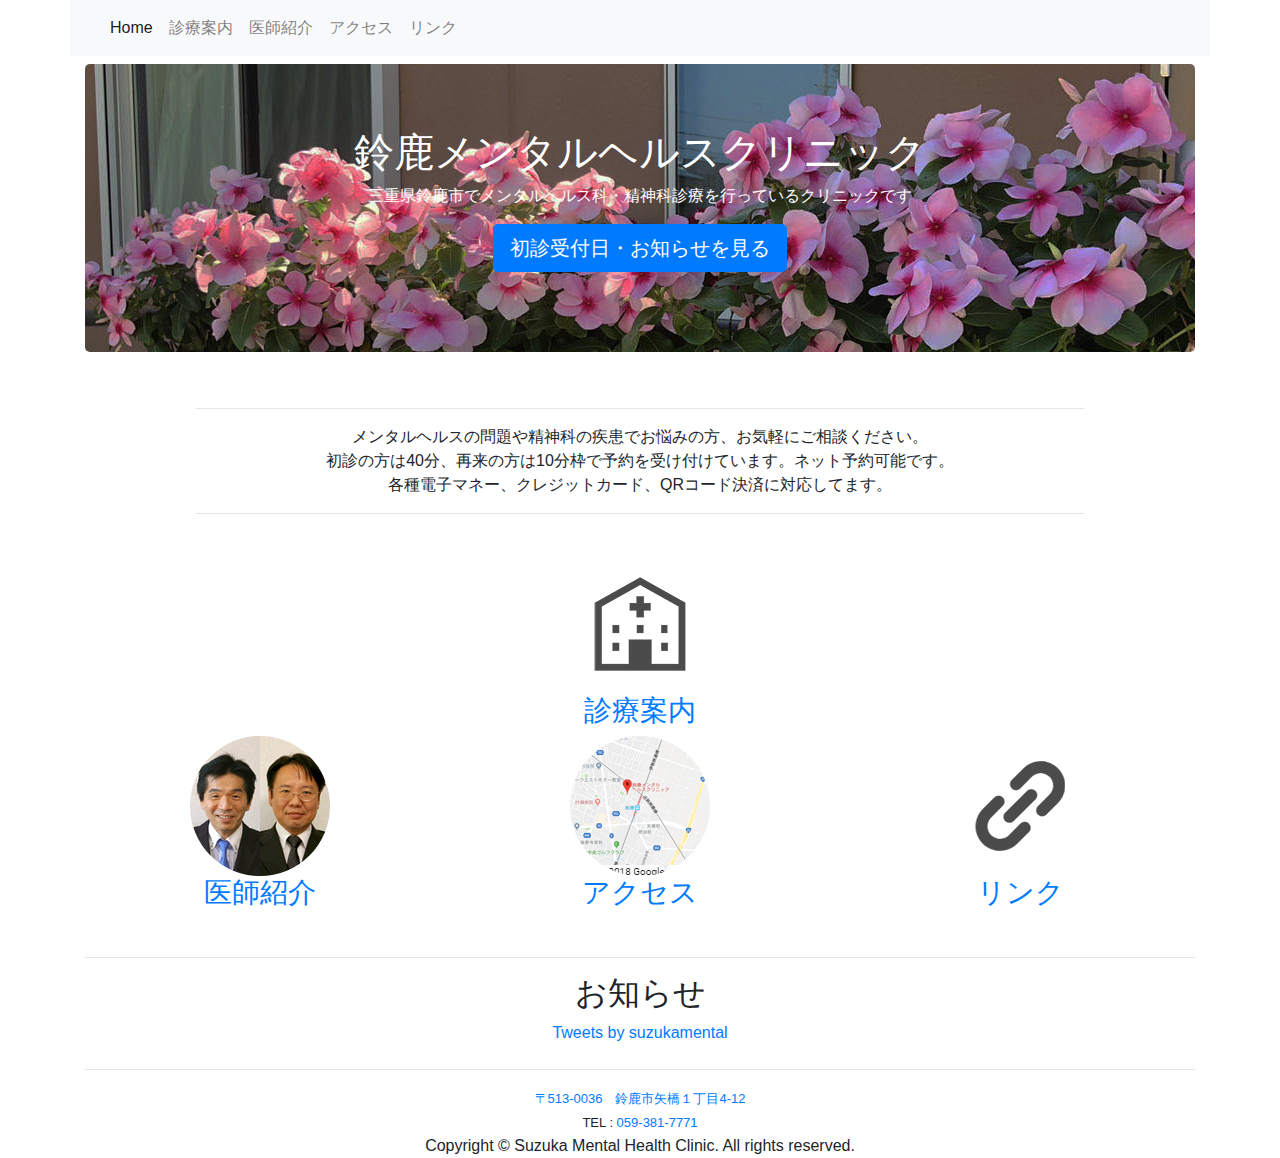
<file: index.html>
<!DOCTYPE html>
<html lang="ja">
  <head>
    <meta charset="utf-8">
    <meta http-equiv="X-UA-Compatible" content="IE=edge">
    <meta name="viewport" content="width=device-width, initial-scale=1">
    <meta name="keywords" content="三重県鈴鹿市, 精神科, メンタルヘルス, メンタル, クリニック, うつ病, 鬱, 欝, 不眠症, 統合失調症, 不安, パニック" />
    <meta name="description" content="三重県鈴鹿市で精神科診療を行っているクリニックです。メンタルヘルスにも力を入れています。うつ病、統合失調症、睡眠障害などの疾患を対象に専門的な治療を行っています。"  />
    <title>鈴鹿メンタルヘルスクリニック - 精神科・メンタルヘルス科の診療所です。うつ病・統合失調症・パニック障害などを治療しています。</title>
    <!-- Bootstrap CSS -->
    <link rel="stylesheet" href="https://maxcdn.bootstrapcdn.com/bootstrap/4.0.0/css/bootstrap.min.css" integrity="sha384-Gn5384xqQ1aoWXA+058RXPxPg6fy4IWvTNh0E263XmFcJlSAwiGgFAW/dAiS6JXm" crossorigin="anonymous">
    <link rel="stylesheet" href="css/style.css">
  </head>
  <body>
    <div class="container p-0">
      <nav class="navbar navbar-expand-lg navbar-light bg-light">
        <a class="navbar-brand" href="#"></a>
        <button class="navbar-toggler" type="button" data-toggle="collapse" data-target="#navbarSupportedContent" aria-controls="navbarSupportedContent" aria-expanded="false" aria-label="Toggle navigation">
	  <span class="navbar-toggler-icon"></span>
	</button>
        <div class="collapse navbar-collapse" id="navbarSupportedContent">
          <ul class="navbar-nav mr-auto">
            <li class="nav-item active"> <a class="nav-link" href="#">Home</a> </li>
            <li class="nav-item"> <a class="nav-link" href="annnai.html">診療案内</a>  </li>
            <li class="nav-item"> <a class="nav-link" href="doctors.html">医師紹介</a> </li>
            <li class="nav-item"> <a class="nav-link" href="access.html">アクセス</a> </li>
            <li class="nav-item"> <a class="nav-link" href="link.html">リンク</a> </li>
          </ul>
          <form class="form-inline my-2 my-lg-0">
            <!--
                <input class="form-control mr-sm-2" type="search" placeholder="Search" aria-label="Search">
                <button class="btn btn-outline-success my-2 my-sm-0" type="submit">Search</button>
                -->
          </form>
        </div>
      </nav>
    </div>
    <div class="container mt-2"><header>
        <div class="jumbotron">
          <div class="container">
            <div class="row">
              <div class="col-12">
                <h1 class="text-center"><font color="#ffffff">鈴鹿メンタルヘルスクリニック</font></h1>
                <p class="text-center"><font color="#ffffff">三重県鈴鹿市でメンタルへルス科・精神科診療を行っているクリニックです</font></p>
                <p class="text-center"><a class="btn btn-primary btn-lg" href="#oshirase" role="button">初診受付日・お知らせを見る</a> <br>

                </p>

              </div>
            </div>
          </div>
        </div>
    </header></div>
    <section>
      <div class="container">
        <div class="row">
          <div class="col-lg-12 mb-4 mt-2 text-center">
            <hr width="80%">メンタルヘルスの問題や精神科の疾患でお悩みの方、お気軽にご相談ください。<br>
		  初診の方は40分、再来の方は10分枠で予約を受け付けています。ネット予約可能です。<br>
		  各種電子マネー、クレジットカード、QRコード決済に対応してます。<hr width="80%">
          </div>
        </div>
      </div>
      <div class="container ">
        <div class="row">
          <div class="col-lg-4 col-md-6 col-sm-12 text-center col-xl-12">
            <a href="annnai.html"><img class="rounded-circle" alt="140x140" style="width: 140px; height: 140px;" src="images/annnai-140.png" data-holder-rendered="true">
              <h3>診療案内</h3></a>
          </div>
          <div class="col-lg-4 col-md-6 col-sm-12 text-center">
            <a href="doctors.html">
              <img class="rounded-circle" alt="140x140" style="width: 140px; height: 140px;" src="images/menuphoto_003.gif" data-holder-rendered="true">
              <h3>医師紹介</h3></a>
          </div>
          <div class="col-lg-4 col-md-6 col-sm-12 text-center">
            <a href="access.html"><img class="rounded-circle" alt="140x140" style="width: 140px; height: 140px;" src="images/menuphoto_004.gif" data-holder-rendered="true">
              <h3>アクセス</h3></a>
          </div>
          <div class="col-lg-4 col-md-6 col-sm-12 text-center">
            <img class="rounded-circle" alt="140x140" style="width: 140px; height: 140px;" src="images/link-140.png" data-holder-rendered="true">
            <h3><a href="link.html">リンク</a></h3>
          </div>
        </div>
        <div class="row">
          <div class="col-sm-12 mt-4 mb-2 text-center">
            <hr><a name="oshirase"></a>
            <h2>お知らせ</h2>
            <div style="max-width: 570px; margin: 0 auto;"><a class="twitter-timeline" data-lang="ja" data-width="100%" data-height="480" data-chrome="noheader" data-theme="light" data-link-color="#2B7BB9" href="https://twitter.com/suzukamental?ref_src=twsrc%5Etfw">Tweets by suzukamental</a> <script async src="https://platform.twitter.com/widgets.js" charset="utf-8"></script></div>
          </div>
        </div>
      </div>
    </section>
    <footer class="text-center">
      <div class="container">
        <div class="row">
          <div class="col-12">
            <hr><font size="2"><a href="https://www.google.co.jp/maps/place/%E9%88%B4%E9%B9%BF%E3%83%A1%E3%83%B3%E3%82%BF%E3%83%AB%E3%83%98%E3%83%AB%E3%82%B9%E3%82%AF%E3%83%AA%E3%83%8B%E3%83%83%E3%82%AF/@34.8801427,136.5877424,16.33z/data=!4m5!3m4!1s0x0:0xf3310c7e034420cd!8m2!3d34.879551!4d136.5876103" target="_blank">〒513-0036　鈴鹿市矢橋１丁目4-12</a><br>TEL : <a href="tel:0593817771">059-381-7771</a></font>
            <br>Copyright © Suzuka Mental Health Clinic. All rights reserved.
          </div>
        </div>
      </div>
    </footer>
    <!-- Optional JavaScript -->
    <!-- jQuery first, then Popper.js, then Bootstrap JS -->
    <script src="https://code.jquery.com/jquery-3.2.1.slim.min.js" integrity="sha384-KJ3o2DKtIkvYIK3UENzmM7KCkRr/rE9/Qpg6aAZGJwFDMVNA/GpGFF93hXpG5KkN" crossorigin="anonymous"></script>
    <script src="https://cdnjs.cloudflare.com/ajax/libs/popper.js/1.12.9/umd/popper.min.js" integrity="sha384-ApNbgh9B+Y1QKtv3Rn7W3mgPxhU9K/ScQsAP7hUibX39j7fakFPskvXusvfa0b4Q" crossorigin="anonymous"></script>
    <script src="https://maxcdn.bootstrapcdn.com/bootstrap/4.0.0/js/bootstrap.min.js" integrity="sha384-JZR6Spejh4U02d8jOt6vLEHfe/JQGiRRSQQxSfFWpi1MquVdAyjUar5+76PVCmYl" crossorigin="anonymous"></script>
  </body>
</html>
</file>
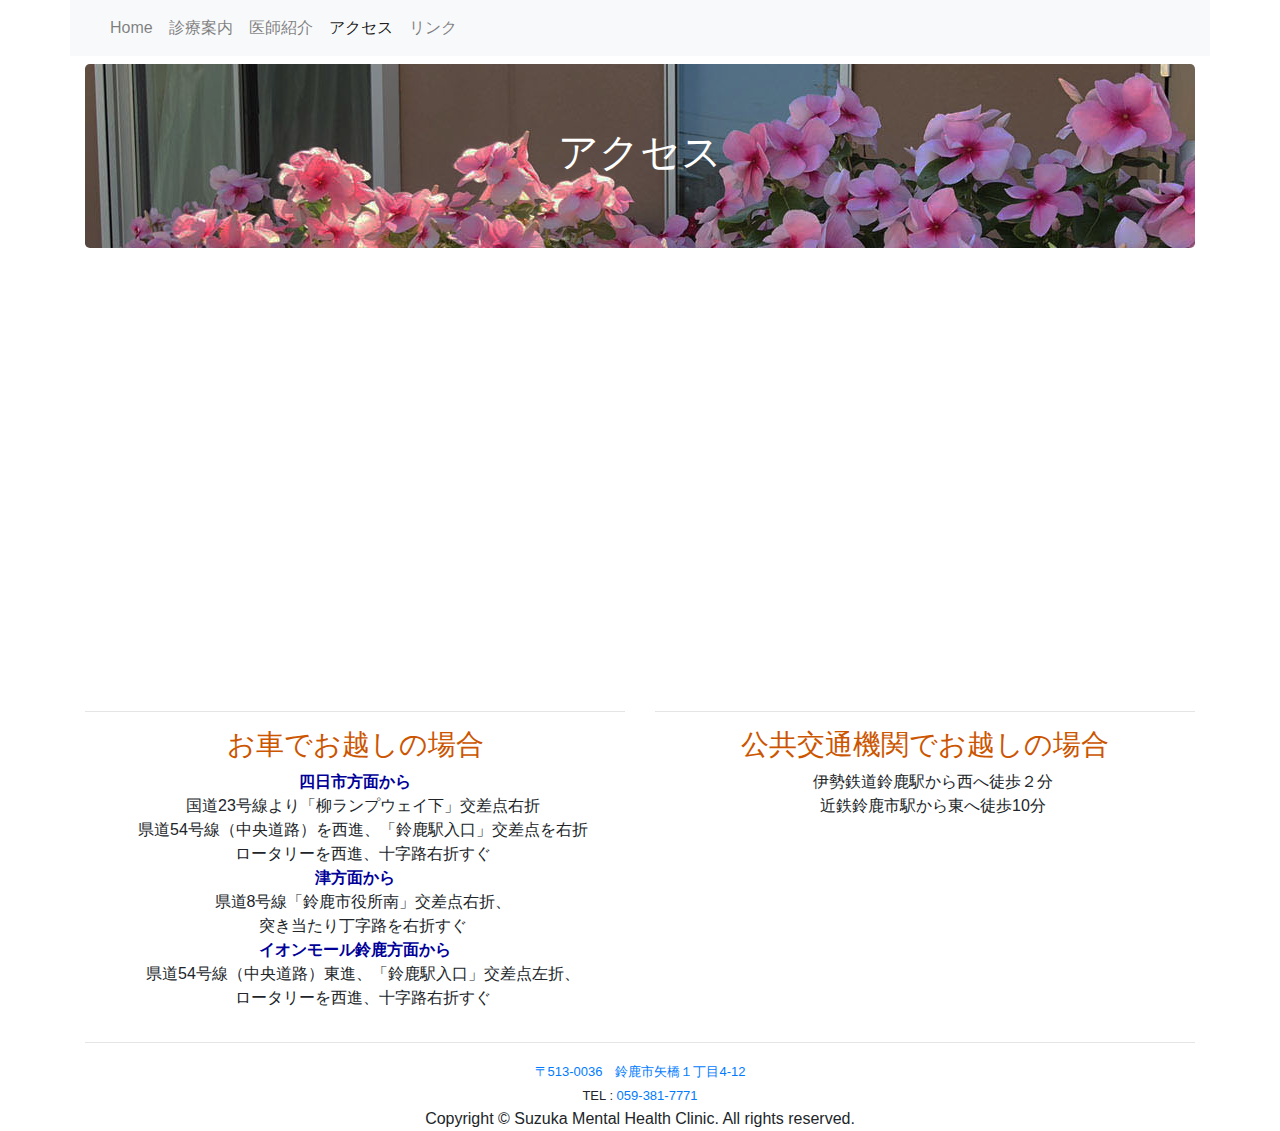
<file: access.html>
<!DOCTYPE html>
<html lang="ja">
  <head>
    <meta charset="utf-8">
    <meta http-equiv="X-UA-Compatible" content="IE=edge">
    <meta name="viewport" content="width=device-width, initial-scale=1">
    <meta name="keywords" content="三重県鈴鹿市, 精神科, メンタルヘルス, メンタル, クリニック, うつ病,鬱・欝, 不眠症, 統合失調症, 不安, パニック" />
    <meta name="description" content="三重県鈴鹿市で精神科診療を行っているクリニックです。うつ病、統合失調症、睡眠障害などの疾患を対象に専門的な治療を行っています。"  />
    <title>アクセス - 鈴鹿メンタルヘルスクリニック - 精神科・メンタルヘルス科の診療所です。うつ病・統合失調症・パニック障害などを治療しています。</title>
    <!-- Bootstrap -->
    <link href="css/bootstrap-4.0.0.css" rel="stylesheet">
  </head>
  <body>
    <div class="container p-0">
      <nav class="navbar navbar-expand-lg navbar-light bg-light">
        <a class="navbar-brand" href="#"></a>
        <button class="navbar-toggler" type="button" data-toggle="collapse" data-target="#navbarSupportedContent" aria-controls="navbarSupportedContent" aria-expanded="false" aria-label="Toggle navigation">
	  <span class="navbar-toggler-icon"></span>
	</button>
        <div class="collapse navbar-collapse" id="navbarSupportedContent">
          <ul class="navbar-nav mr-auto">
            <li class="nav-item"> <a class="nav-link" href="index.html">Home</a> </li>
            <li class="nav-item"> <a class="nav-link" href="annnai.html">診療案内</a>  </li>
            <li class="nav-item"> <a class="nav-link" href="doctors.html">医師紹介</a> </li>
            <li class="nav-item active"> <a class="nav-link" href="#">アクセス</a> </li>
            <li class="nav-item"> <a class="nav-link" href="link.html">リンク</a> </li>
          </ul>
          <form class="form-inline my-2 my-lg-0">

          </form>
        </div>
    </nav></div>

    <div class="container mt-2">
      <div class="row">
        <div class="col-12">
          <div class="jumbotron">
            <h1 class="text-center"><font color="#ffffff">アクセス</font></h1>
          </div>
        </div>
      </div>
    </div>
    <div class="container mt-2">
      <div class="row">
        <div class="col-12">

          <iframe src="https://www.google.com/maps/embed?pb=!1m14!1m8!1m3!1d6546.095861553996!2d136.5877424!3d34.8801427!3m2!1i1024!2i768!4f13.1!3m3!1m2!1s0x0%3A0xf3310c7e034420cd!2z6Yi06bm_44Oh44Oz44K_44Or44OY44Or44K544Kv44Oq44OL44OD44Kv!5e0!3m2!1sja!2sjp!4v1532521061518" width="100%" height="400" frameborder="0" style="border:0" allowfullscreen></iframe>

        </div>
      </div>
    </div>
    <div class="container">
      <div class="row">
        <div class="text-center col-md-6 col-12">
          <hr>
          <h3><font color="#cc5500">お車でお越しの場合</font></h3>
          <p><strong><font color="#000099">四日市方面から</font></strong><br />
            　国道23号線より「柳ランプウェイ下」交差点右折<br>
            　県道54号線（中央道路）を西進、「鈴鹿駅入口」交差点を右折<br>
            　ロータリーを西進、十字路右折すぐ<br />
            <strong><font color="#000099">津方面から</font></strong><br />
            　県道8号線「鈴鹿市役所南」交差点右折、<br />
            　突き当たり丁字路を右折すぐ<br />
            <strong><font color="#000099">イオンモール鈴鹿方面から</font></strong><br />
            　県道54号線（中央道路）東進、「鈴鹿駅入口」交差点左折、<br />
            　ロータリーを西進、十字路右折すぐ
          </p>

        </div>
        <div class="text-center col-md-6 col-12">
          <hr><h3><font color="#cc5500">公共交通機関でお越しの場合</font></h3>
          <p>
            　伊勢鉄道鈴鹿駅から西へ徒歩２分<br />
            　近鉄鈴鹿市駅から東へ徒歩10分<br /></p>

        </div>
      </div>
    </div>
    <footer class="text-center">
      <div class="container">
        <div class="row">
          <div class="col-12">
	    <hr><font size="2"><a href="https://www.google.co.jp/maps/place/%E9%88%B4%E9%B9%BF%E3%83%A1%E3%83%B3%E3%82%BF%E3%83%AB%E3%83%98%E3%83%AB%E3%82%B9%E3%82%AF%E3%83%AA%E3%83%8B%E3%83%83%E3%82%AF/@34.8801427,136.5877424,16.33z/data=!4m5!3m4!1s0x0:0xf3310c7e034420cd!8m2!3d34.879551!4d136.5876103" target="_blank">〒513-0036　鈴鹿市矢橋１丁目4-12</a><br>TEL : <a href="tel:0593817771">059-381-7771</a></font>
            <br>Copyright © Suzuka Mental Health Clinic. All rights reserved.
	  </div>
	</div>
      </div>
    </footer>
    <!-- jQuery (necessary for Bootstrap's JavaScript plugins) -->
    <script src="js/jquery-3.2.1.min.js"></script>
    <!-- Include all compiled plugins (below), or include individual files as needed -->
    <script src="js/popper.min.js"></script>
    <script src="js/bootstrap-4.0.0.js"></script>
  </body>
</html>
</file>
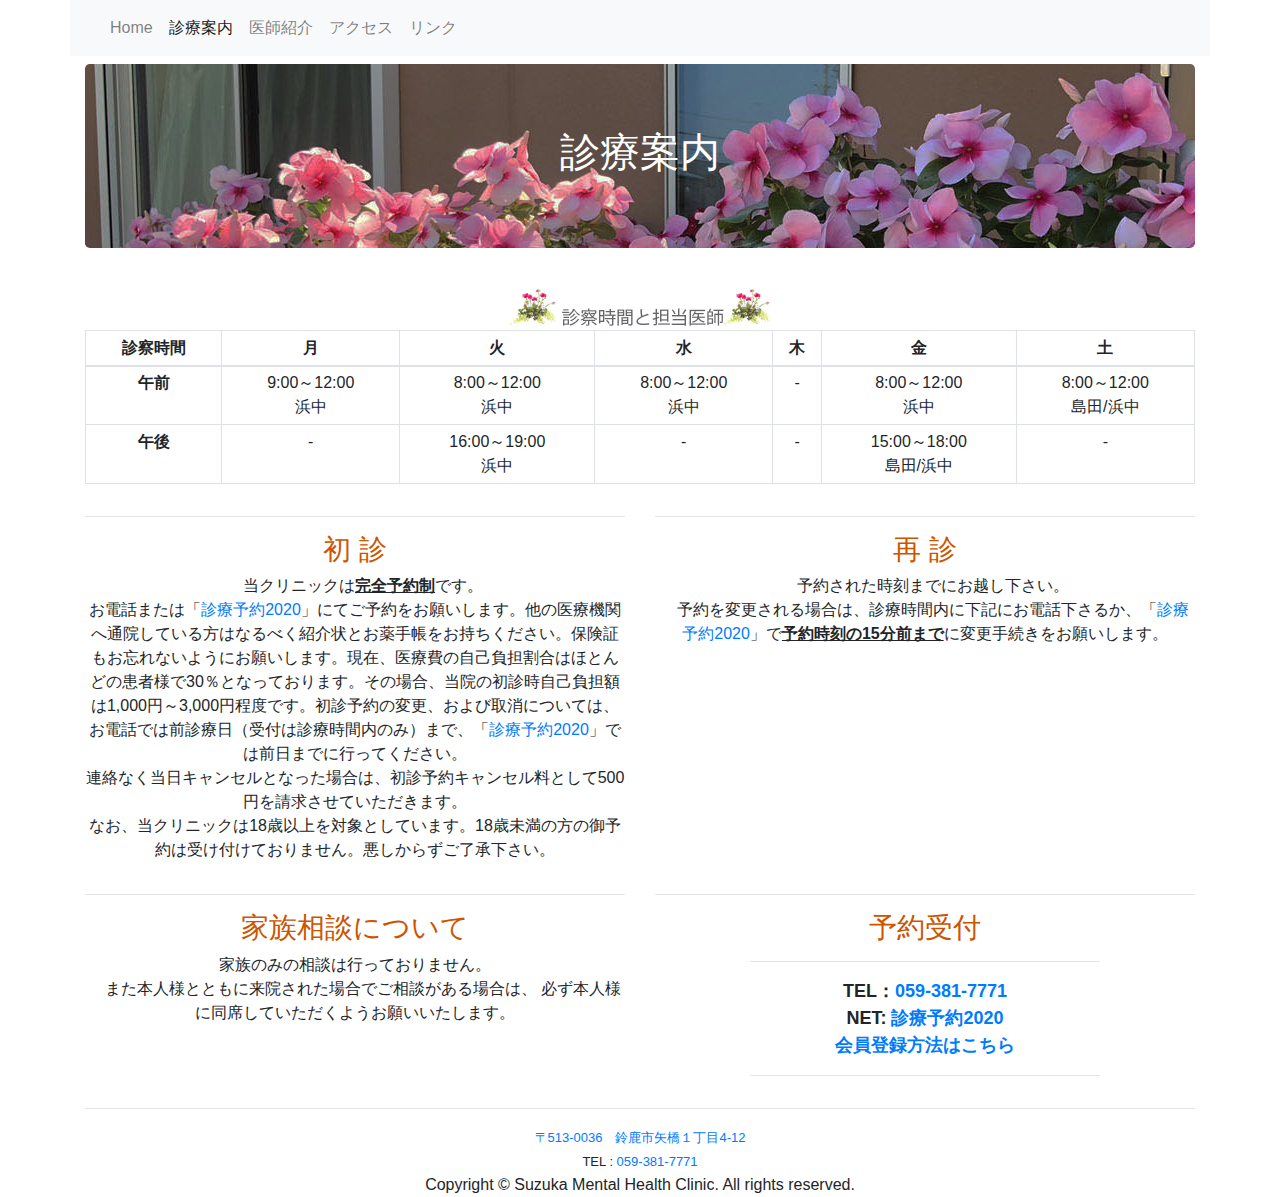
<file: annnai.html>
<!DOCTYPE html>
<html lang="ja">
  <head>
    <meta charset="utf-8">
    <meta http-equiv="X-UA-Compatible" content="IE=edge">
    <meta name="viewport" content="width=device-width, initial-scale=1">
    <meta name="keywords" content="三重県鈴鹿市, 精神科, メンタルヘルス, メンタル, クリニック, うつ病, 鬱, 欝, 不眠症, 統合失調症, 不安, パニック" />
    <meta name="description" content="三重県鈴鹿市で精神科診療を行っているクリニックです。うつ病、統合失調症、睡眠障害などの疾患を対象に専門的な治療を行っています。"  />
    <title>診療案内 - 鈴鹿メンタルヘルスクリニック - 精神科・メンタルヘルス科の診療所です。うつ病・統合失調症・パニック障害などを治療しています。</title>
    <!-- Bootstrap CSS -->
    <link rel="stylesheet" href="https://maxcdn.bootstrapcdn.com/bootstrap/4.0.0/css/bootstrap.min.css" integrity="sha384-Gn5384xqQ1aoWXA+058RXPxPg6fy4IWvTNh0E263XmFcJlSAwiGgFAW/dAiS6JXm" crossorigin="anonymous">
    <link rel="stylesheet" href="css/style.css">
  </head>
  <body>
    <div class="container p-0">
      <nav class="navbar navbar-expand-lg navbar-light bg-light">
        <a class="navbar-brand" href="#"></a>
        <button class="navbar-toggler" type="button" data-toggle="collapse" data-target="#navbarSupportedContent" aria-controls="navbarSupportedContent" aria-expanded="false" aria-label="Toggle navigation">
	  <span class="navbar-toggler-icon"></span>
	</button>
        <div class="collapse navbar-collapse" id="navbarSupportedContent">
          <ul class="navbar-nav mr-auto">
            <li class="nav-item"> <a class="nav-link" href="index.html">Home</a> </li>
            <li class="nav-item active"> <a class="nav-link" href="#">診療案内</a>  </li>
            <li class="nav-item"> <a class="nav-link" href="doctors.html">医師紹介</a> </li>
            <li class="nav-item"> <a class="nav-link" href="access.html">アクセス</a> </li>
            <li class="nav-item"> <a class="nav-link" href="link.html">リンク</a> </li>
          </ul>
          <form class="form-inline my-2 my-lg-0">

          </form>
        </div>
      </nav>
    </div>

    <div class="container mt-2">
      <div class="row">
        <div class="col-12">
          <div class="jumbotron">
            <h1 class="text-center"><font color="#ffffff">診療案内</font></h1>
          </div>
        </div>
      </div>
    </div>
    <div class="container mt-2">
      <div class="row">
        <div class="col-12 text-center">
	  <img src="images/title_shinsatsu_dr.png">
          <table class="table table-sm table-bordered">
	    <thead>
	      <tr>
		<th>診察時間</th>
		<th>月</th>
		<th>火</th>
		<th>水</th>
		<th>木</th>
		<th>金</th>
		<th>土</th>
	      </tr>
	    </thead>
	    <tbody>
              <tr>
		<th>午前</th>
		<td>9:00～12:00<br>浜中</td>
		<td>8:00～12:00<br>浜中</td>
		<td>8:00～12:00<br>浜中</td>
		<td>-</td>
		<td>8:00～12:00<br>浜中</td>
		<td>8:00～12:00<br>島田/浜中</td>
	      </tr>
              <tr><th>午後</th>
		<td>-</td>
		<td>16:00～19:00<br>浜中</td>
		<td>-</td>
		<td>-</td>
		<td>15:00～18:00<br>島田/浜中</td>
		<td>-</td>
	      </tr>
	    </tbody>
          </table>
        </div>
      </div>
    </div>
    <div class="container">
      <div class="row">
        <div class="text-center col-md-6 col-12">
          <hr>
          <h3><font color="#cc5500">初 診</font></h3>
          <p> 　当クリニックは<strong><u>完全予約制</u></strong>です。<br>
            お電話または「<a href="http://5.mfmb.jp/90061724/index.php" target="_blank">診療予約2020</a>」にてご予約をお願いします。他の医療機関へ通院している方はなるべく紹介状とお薬手帳をお持ちください。保険証もお忘れないようにお願いします。現在、医療費の自己負担割合はほとんどの患者様で30％となっております。その場合、当院の初診時自己負担額は1,000円～3,000円程度です。初診予約の変更、および取消については、お電話では前診療日（受付は診療時間内のみ）まで、「<a href="http://5.mfmb.jp/90061724/index.php" target="_blank">診療予約2020</a>」では前日までに行ってください。<br>
            連絡なく当日キャンセルとなった場合は、初診予約キャンセル料として500円を請求させていただきます。<br>
            なお、当クリニックは18歳以上を対象としています。18歳未満の方の御予約は受け付けておりません。悪しからずご了承下さい。
          </p>
        </div>
        <div class="text-center col-md-6 col-12">
          <hr><h3><font color="#cc5500">再 診</font></h3>
          <p>　予約された時刻までにお越し下さい。<br>
            　予約を変更される場合は、診療時間内に下記にお電話下さるか、「<a href="http://5.mfmb.jp/90061724/index.php" target="_blank">診療予約2020</a>」で<strong><u>予約時刻の15分前まで</u></strong>に変更手続きをお願いします。<br></p>

        </div>
        <div class="text-center col-md-6 col-12"><hr><h3><font color="#cc5500">家族相談について</font></h3>家族のみの相談は行っておりません。
          <br />
          　また本人様とともに来院された場合でご相談がある場合は、
          必ず本人様に同席していただくようお願いいたします。</div>
        <div class="text-center col-md-6 col-12"><hr><h3><font color="#cc5500">予約受付</font></h3>
          <hr width="350" />
          <b><font size="4">TEL：<a href="tel:059-381-7771">059-381-7771</a><br>
              NET: <a href="http://5.mfmb.jp/90061724/index.php" target="_blank">診療予約2020</a><br>
              <a href="https://www.medicalforest.co.jp/register.html">会員登録方法はこちら</a></font><br />
          </b>
          <hr width="350" /></div>
      </div>
    </div>
    <footer class="text-center">
      <div class="container">
        <div class="row">
          <div class="col-12">
            <hr><font size="2"><a href="https://www.google.co.jp/maps/place/%E9%88%B4%E9%B9%BF%E3%83%A1%E3%83%B3%E3%82%BF%E3%83%AB%E3%83%98%E3%83%AB%E3%82%B9%E3%82%AF%E3%83%AA%E3%83%8B%E3%83%83%E3%82%AF/@34.8801427,136.5877424,16.33z/data=!4m5!3m4!1s0x0:0xf3310c7e034420cd!8m2!3d34.879551!4d136.5876103" target="_blank">〒513-0036　鈴鹿市矢橋１丁目4-12</a><br>TEL : <a href="tel:0593817771">059-381-7771</a></font>
            <br>Copyright © Suzuka Mental Health Clinic. All rights reserved.
          </div>
        </div>
      </div>
    </footer>
    <!-- Optional JavaScript -->
    <!-- jQuery first, then Popper.js, then Bootstrap JS -->
    <script src="https://code.jquery.com/jquery-3.2.1.slim.min.js" integrity="sha384-KJ3o2DKtIkvYIK3UENzmM7KCkRr/rE9/Qpg6aAZGJwFDMVNA/GpGFF93hXpG5KkN" crossorigin="anonymous"></script>
    <script src="https://cdnjs.cloudflare.com/ajax/libs/popper.js/1.12.9/umd/popper.min.js" integrity="sha384-ApNbgh9B+Y1QKtv3Rn7W3mgPxhU9K/ScQsAP7hUibX39j7fakFPskvXusvfa0b4Q" crossorigin="anonymous"></script>
    <script src="https://maxcdn.bootstrapcdn.com/bootstrap/4.0.0/js/bootstrap.min.js" integrity="sha384-JZR6Spejh4U02d8jOt6vLEHfe/JQGiRRSQQxSfFWpi1MquVdAyjUar5+76PVCmYl" crossorigin="anonymous"></script>
  </body>
</html>
</file>
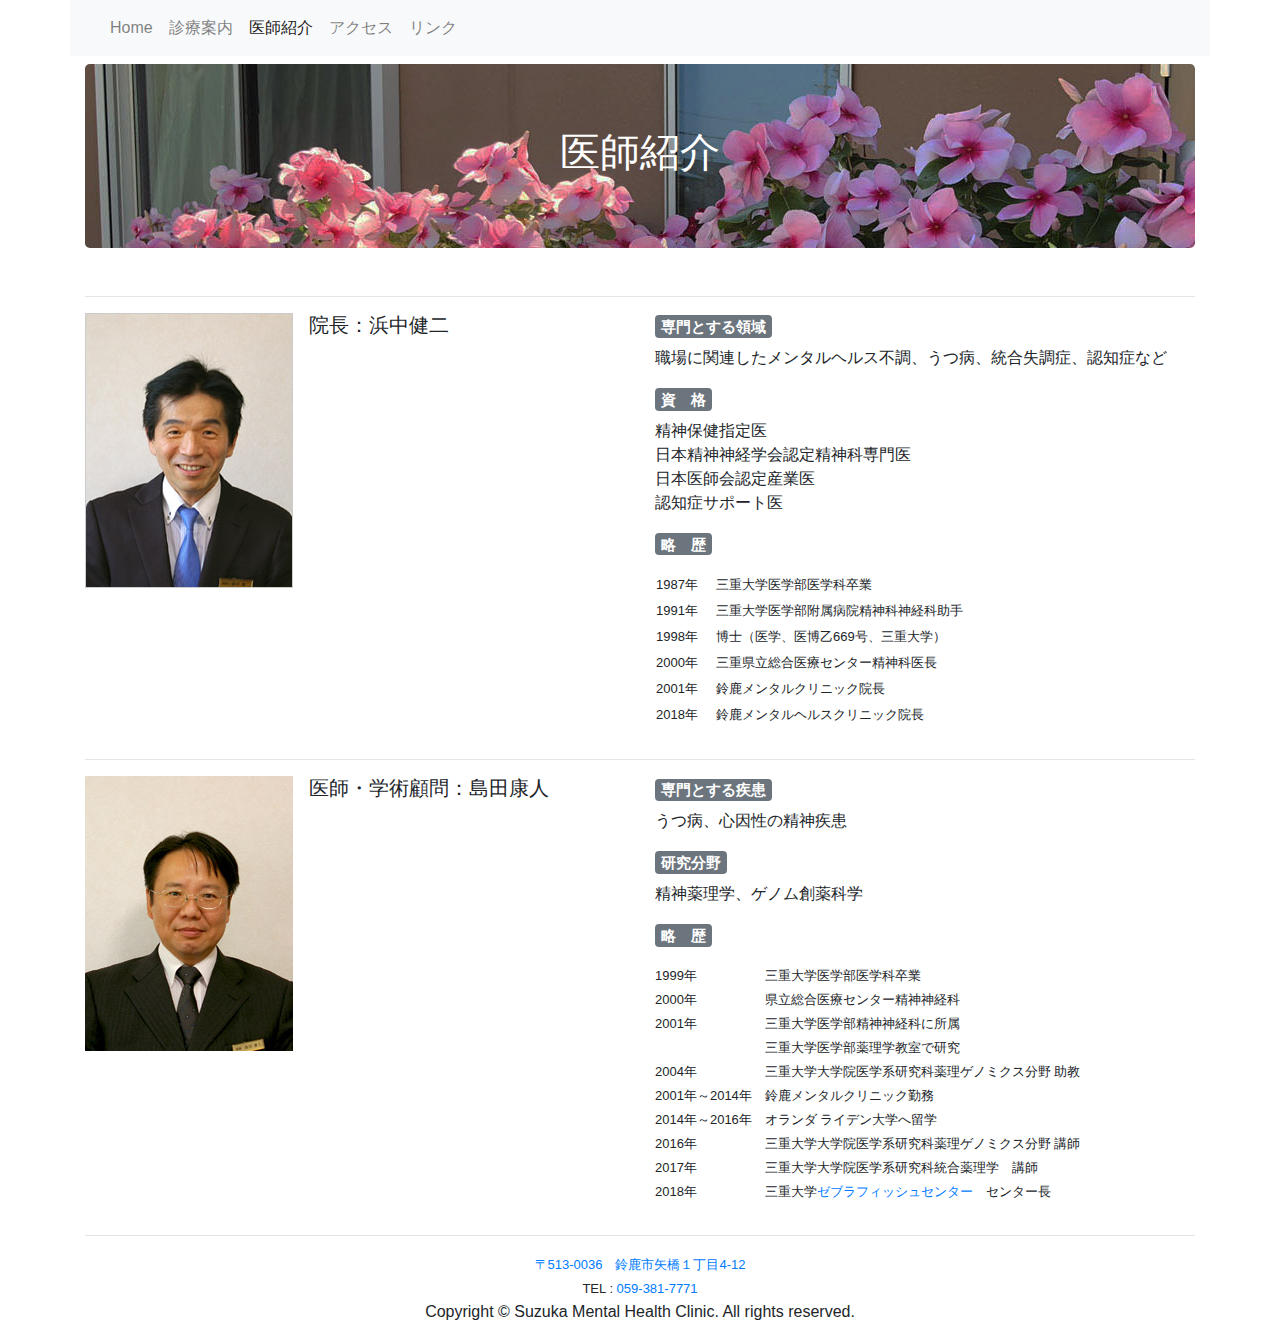
<file: doctors.html>
<!DOCTYPE html>
<html lang="ja">
  <head>
    <meta charset="utf-8">
    <meta http-equiv="X-UA-Compatible" content="IE=edge">
    <meta name="viewport" content="width=device-width, initial-scale=1">
    <meta name="keywords" content="三重県鈴鹿市, 精神科, メンタルヘルス, メンタル, クリニック, うつ病,鬱・欝, 不眠症, 統合失調症, 不安, パニック, 認知症" />
    <meta name="description" content="三重県鈴鹿市で精神科診療を行っているクリニックです。うつ病、統合失調症、睡眠障害、認知症などの疾患を対象に専門的な治療を行っています。"  />
    <title>医師紹介 - 鈴鹿メンタルヘルスクリニック - 精神科・メンタルヘルス科の診療所です。うつ病・統合失調症・パニック障害・認知症などを治療しています。</title>
    <!-- Bootstrap CSS -->
    <link rel="stylesheet" href="https://maxcdn.bootstrapcdn.com/bootstrap/4.0.0/css/bootstrap.min.css" integrity="sha384-Gn5384xqQ1aoWXA+058RXPxPg6fy4IWvTNh0E263XmFcJlSAwiGgFAW/dAiS6JXm" crossorigin="anonymous">
    <link rel="stylesheet" href="css/style.css">
  </head>
  <body>
    <div class="container p-0">
      <nav class="navbar navbar-expand-lg navbar-light bg-light">
        <a class="navbar-brand" href="#"></a>
        <button class="navbar-toggler" type="button" data-toggle="collapse" data-target="#navbarSupportedContent" aria-controls="navbarSupportedContent" aria-expanded="false" aria-label="Toggle navigation">
	  <span class="navbar-toggler-icon"></span>
	</button>
        <div class="collapse navbar-collapse" id="navbarSupportedContent">
          <ul class="navbar-nav mr-auto">
            <li class="nav-item"> <a class="nav-link" href="index.html">Home</a> </li>
            <li class="nav-item"> <a class="nav-link" href="annnai.html">診療案内</a>  </li>
            <li class="nav-item active"> <a class="nav-link" href="#">医師紹介</a> </li>
            <li class="nav-item"> <a class="nav-link" href="access.html">アクセス</a> </li>
            <li class="nav-item"> <a class="nav-link" href="link.html">リンク</a> </li>
          </ul>
          <form class="form-inline my-2 my-lg-0">

          </form>
        </div>
      </nav>
    </div>

    <div class="container mt-2">
      <div class="row">
        <div class="col-12">
          <div class="jumbotron">
            <h1 class="text-center"><font color="#ffffff">医師紹介</font></h1>
          </div>
        </div>
      </div>
    </div>

    <div class="container">
      <hr>
      <div class="row">
        <div class="col-md-6 col-sm-12">
          <div class="media">
            <img class="mr-3" src="images/photo_hamanaka.jpg" alt="Generic placeholder image">
            <div class="media-body">
              <h5 class="mt-0">院長：浜中健二</h5>
            </div>
          </div>
        </div>
        <div class="col-md-6 col-sm-12">
          <div class="row"> </div>
          <h5><span class="badge badge-secondary">専門とする領域</span></h5>
          <p>職場に関連したメンタルヘルス不調、うつ病、統合失調症、認知症など</p>
          <h5><span class="badge badge-secondary">資　格</span></h5>
          <p>精神保健指定医<br>
            日本精神神経学会認定精神科専門医<br>
            日本医師会認定産業医<br>
            認知症サポート医</p>
          <h5><span class="badge badge-secondary">略　歴</span></h5>
          <p>
            <table border="0">
              <tr>
                <td><font size="2">1987年</font>　</td>
                <td><font size="2">三重大学医学部医学科卒業</font></td>
              </tr>
              <tr>
                <td><font size="2">1991年</font></td>
                <td><font size="2">三重大学医学部附属病院精神科神経科助手</font></td>
              </tr>
              <tr>
                <td><font size="2">1998年</font></td>
                <td><font size="2">博士（医学、医博乙669号、三重大学）</font></td>
              </tr>
              <tr>
                <td><font size="2">2000年</font></td>
                <td><font size="2">三重県立総合医療センター精神科医長</font></td>
              </tr>
              <tr>
                <td><font size="2">2001年</font></td>
                <td><font size="2">鈴鹿メンタルクリニック院長</font></td>
              </tr>
              <tr>
                <td><font size="2">2018年</font></td>
                <td><font size="2">鈴鹿メンタルヘルスクリニック院長</font></td>
              </tr>
            </table>
          </p>
        </div>
      </div>
      <hr>
      <div class="row">
        <div class="col-md-6 col-sm-12">
          <div class="media">
            <img class="mr-3" src="images/photo_shimada.jpg" alt="Generic placeholder image">
            <div class="media-body">
              <h5 class="mt-0">医師・学術顧問：島田康人</h5>
            </div>
          </div>
        </div>
        <div class="col-md-6 col-sm-12">
          <div class="row"> </div>
          <h5><span class="badge badge-secondary">専門とする疾患</span></h5>
          <p>うつ病、心因性の精神疾患 </p>
          <h5><span class="badge badge-secondary">研究分野</span></h5>
          <p>精神薬理学、ゲノム創薬科学 </p>
          <h5><span class="badge badge-secondary">略　歴</span></h5>
          <p>
            <table border="0" cellspacing="2" cellpadding="0">
              <tr><td valign="top"><font size="2">1999年　</font></td><td valign="top"><font size="2">三重大学医学部医学科卒業</font></td></tr>
              <tr><td valign="top"><font size="2">2000年</font></td><td valign="top"><font size="2">県立総合医療センター精神神経科</font></td></tr>
              <tr><td valign="top"><font size="2">2001年</font></td><td valign="top"><font size="2">三重大学医学部精神神経科に所属</font></td></tr>
              <tr><td valign="top"><font size="2"></font></td><td valign="top"><font size="2">三重大学医学部薬理学教室で研究</font></td></tr>
              <tr><td valign="top"><font size="2">2004年</font></td><td><font size="2">三重大学大学院医学系研究科薬理ゲノミクス分野 助教</font></td></tr>
              <tr><td valign="top" nowrap><font size="2">2001年～2014年　</font></td><td><font size="2">鈴鹿メンタルクリニック勤務</font></td></tr>
              <tr><td valign="top"><font size="2">2014年～2016年　</font></td><td><font size="2">オランダ ライデン大学へ留学</font></td></tr>
              <tr><td valign="top"><font size="2">2016年</font></td><td><font size="2">三重大学大学院医学系研究科薬理ゲノミクス分野  講師</font></td></tr>
              <tr><td valign="top"><font size="2">2017年</font></td><td><font size="2">三重大学大学院医学系研究科統合薬理学　講師</font></td></tr>
              <tr><td valign="top"><font size="2">2018年</font></td><td><font size="2">三重大学<a href="http://cancer-zebrafish.mie-u.ac.jp/index.html" target="_blank">ゼブラフィッシュセンター</a>　センター長</font></td></tr>
            </table>
          </p>
        </div>
      </div>
    </div>
    <footer class="text-center">
      <div class="container">
        <div class="row">
          <div class="col-12">
	    <hr><font size="2"><a href="https://www.google.co.jp/maps/place/%E9%88%B4%E9%B9%BF%E3%83%A1%E3%83%B3%E3%82%BF%E3%83%AB%E3%83%98%E3%83%AB%E3%82%B9%E3%82%AF%E3%83%AA%E3%83%8B%E3%83%83%E3%82%AF/@34.8801427,136.5877424,16.33z/data=!4m5!3m4!1s0x0:0xf3310c7e034420cd!8m2!3d34.879551!4d136.5876103" target="_blank">〒513-0036　鈴鹿市矢橋１丁目4-12</a><br>TEL : <a href="tel:0593817771">059-381-7771</a></font>
            <br>Copyright © Suzuka Mental Health Clinic. All rights reserved.
	  </div>
	</div>
      </div>
    </footer>
    <!-- Optional JavaScript -->
    <!-- jQuery first, then Popper.js, then Bootstrap JS -->
    <script src="https://code.jquery.com/jquery-3.2.1.slim.min.js" integrity="sha384-KJ3o2DKtIkvYIK3UENzmM7KCkRr/rE9/Qpg6aAZGJwFDMVNA/GpGFF93hXpG5KkN" crossorigin="anonymous"></script>
    <script src="https://cdnjs.cloudflare.com/ajax/libs/popper.js/1.12.9/umd/popper.min.js" integrity="sha384-ApNbgh9B+Y1QKtv3Rn7W3mgPxhU9K/ScQsAP7hUibX39j7fakFPskvXusvfa0b4Q" crossorigin="anonymous"></script>
    <script src="https://maxcdn.bootstrapcdn.com/bootstrap/4.0.0/js/bootstrap.min.js" integrity="sha384-JZR6Spejh4U02d8jOt6vLEHfe/JQGiRRSQQxSfFWpi1MquVdAyjUar5+76PVCmYl" crossorigin="anonymous"></script>
  </body>
</html>
</file>
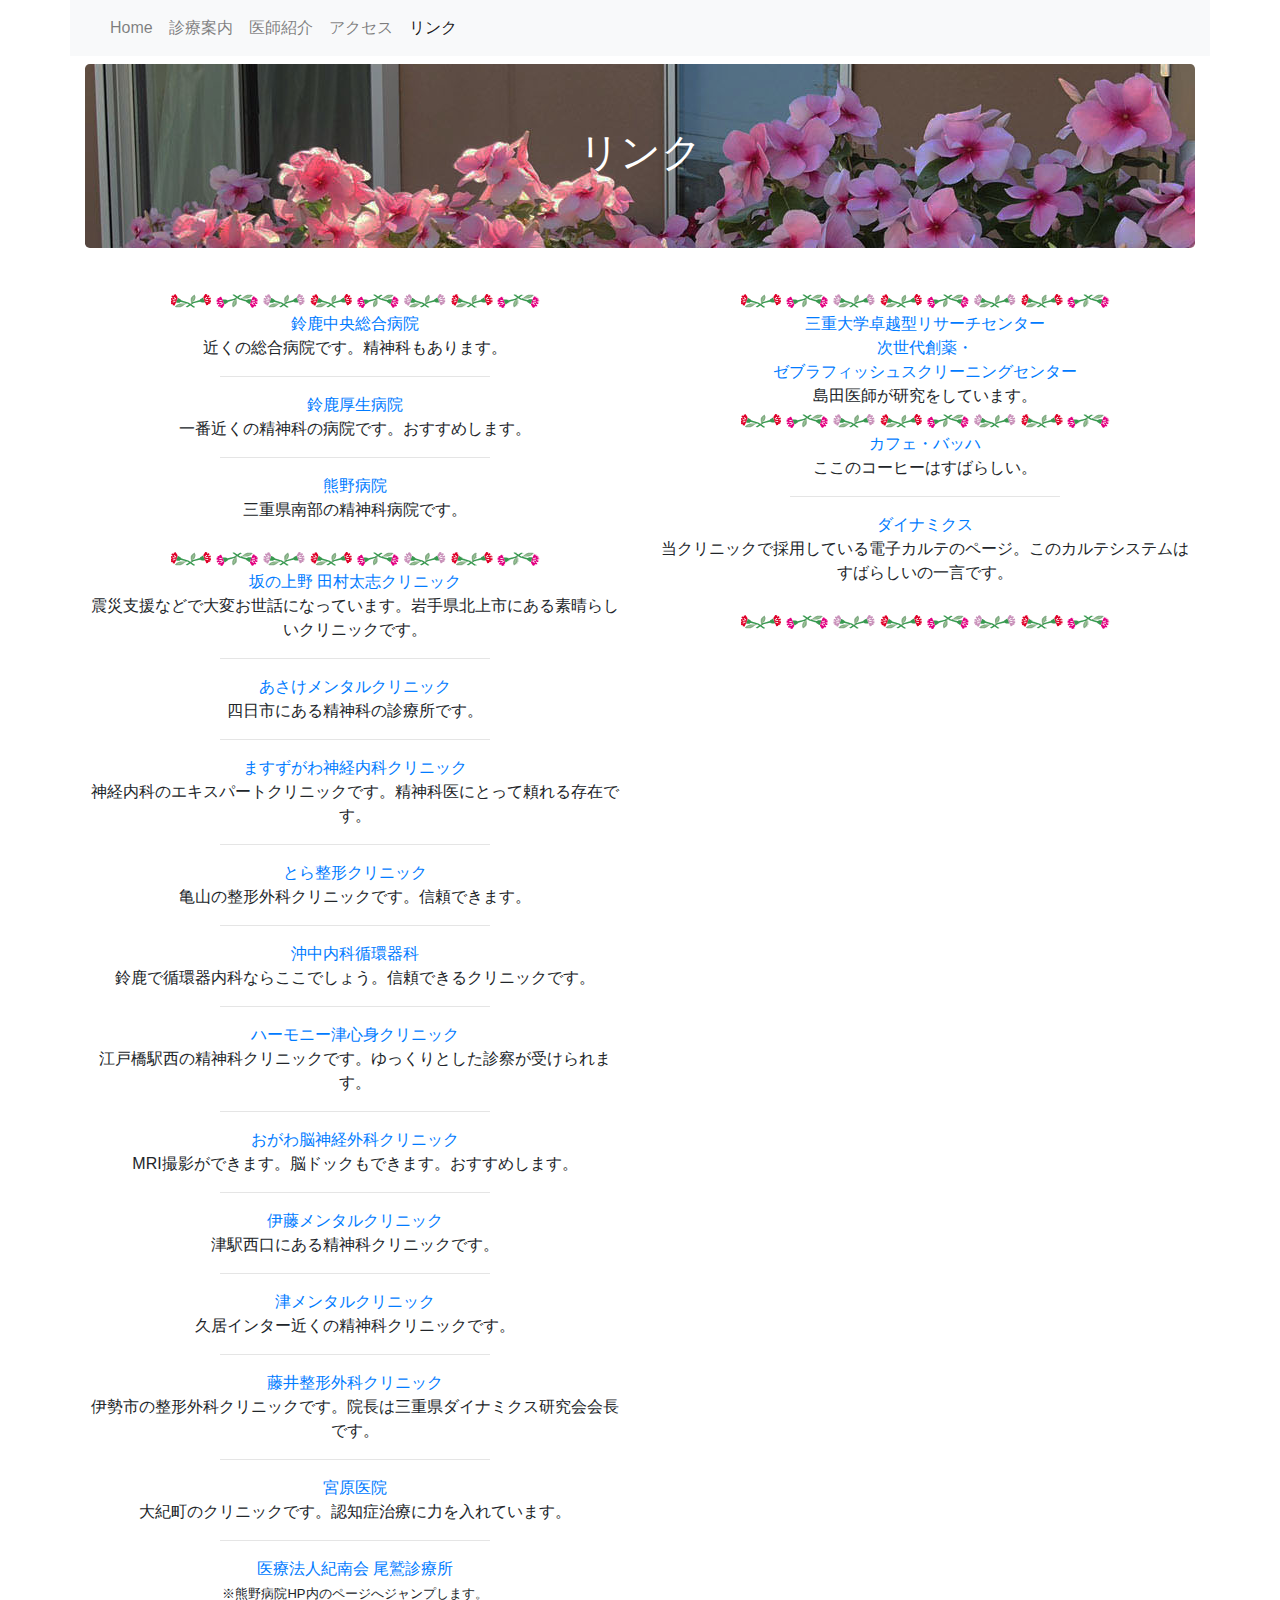
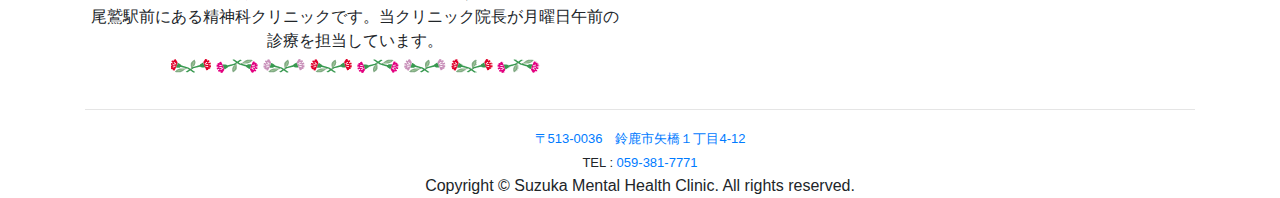
<file: link.html>
<!DOCTYPE html>
<html lang="ja">
  <head>
    <meta charset="utf-8">
    <meta http-equiv="X-UA-Compatible" content="IE=edge">
    <meta name="viewport" content="width=device-width, initial-scale=1">
    <meta name="keywords" content="三重県鈴鹿市, 精神科, メンタルヘルス, メンタル, クリニック, うつ病,鬱・欝, 不眠症, 統合失調症, 不安, パニック" />
    <meta name="description" content="三重県鈴鹿市で精神科診療を行っているクリニックです。うつ病、統合失調症、睡眠障害などの疾患を対象に専門的な治療を行っています。"  />
    <title>リンク - 鈴鹿メンタルヘルスクリニック - 精神科・メンタルヘルス科の診療所です。うつ病・統合失調症・パニック障害などを治療しています。</title>
    <!-- Bootstrap -->
    <link href="css/bootstrap-4.0.0.css" rel="stylesheet">
  </head>
  <body>
    <div class="container p-0">
      <nav class="navbar navbar-expand-lg navbar-light bg-light">
        <a class="navbar-brand" href="#"></a>
        <button class="navbar-toggler" type="button" data-toggle="collapse" data-target="#navbarSupportedContent" aria-controls="navbarSupportedContent" aria-expanded="false" aria-label="Toggle navigation">
	  <span class="navbar-toggler-icon"></span>
	</button>
        <div class="collapse navbar-collapse" id="navbarSupportedContent">
          <ul class="navbar-nav mr-auto">
            <li class="nav-item"> <a class="nav-link" href="index.html">Home</a> </li>
            <li class="nav-item"> <a class="nav-link" href="annnai.html">診療案内</a>  </li>
            <li class="nav-item"> <a class="nav-link" href="doctors.html">医師紹介</a> </li>
            <li class="nav-item"> <a class="nav-link" href="access.html">アクセス</a> </li>
            <li class="nav-item active"> <a class="nav-link" href="#">リンク</a> </li>
          </ul>
          <form class="form-inline my-2 my-lg-0">

          </form>
        </div>
      </nav>
    </div>

    <div class="container mt-2">
      <div class="row">
        <div class="col-12">
          <div class="jumbotron">
            <h1 class="text-center"><font color="#ffffff">リンク</font></h1>
          </div>
        </div>
      </div>
    </div>
    <div class="container mt-2">
      <div class="row"> </div>
    </div>
    <div class="container">
      <div class="row">
        <div class="text-center col-md-6 col-12">
          <p>
            <img src="images/a023lin_s.png" /><br>
            <a href="http://www.miekosei.or.jp/2_sch/" target="_blank">鈴鹿中央総合病院</a><br>近くの総合病院です。精神科もあります。<br>
            <hr width="50%">
            <a href="http://www.miekosei.or.jp/7_skh/" target="_blank">鈴鹿厚生病院</a><br>一番近くの精神科の病院です。おすすめします。<br>
            <hr width="50%">
            <a href="http://kumanohp.ec-net.jp/" target="_blank">熊野病院</a><br>三重県南部の精神科病院です。<br><br>
            <img src="images/a023lin_s.png" alt=""/><br>
            <a href="http://www.tamura-clinic.ecnet.jp/" target="_blank">坂の上野 田村太志クリニック</a><br>震災支援などで大変お世話になっています。岩手県北上市にある素晴らしいクリニックです。<br>
            <hr width="50%">
            <a href="http://www.asake-mental.com/" target="_blank">あさけメンタルクリニック</a><br>四日市にある精神科の診療所です。<br>
            <hr width="50%">
            <a href="http://www.masuzugawa.com/" target="_blank">ますずがわ神経内科クリニック</a><br>神経内科のエキスパートクリニックです。精神科医にとって頼れる存在です。<br>
            <hr width="50%">
            <a href="http://www.toracl.com/" target="_blank">とら整形クリニック</a><br>亀山の整形外科クリニックです。信頼できます。<br>
            <hr width="50%">
            <a href="http://www.myclinic.ne.jp/okinaka_cl/pc/index.html" target="_blank">沖中内科循環器科</a><br>鈴鹿で循環器内科ならここでしょう。信頼できるクリニックです。<br>
            <hr width="50%">
            <a href="http://harmony-tu.com/" target="_blank">ハーモニー津心身クリニック</a><br>江戸橋駅西の精神科クリニックです。ゆっくりとした診察が受けられます。 <br>
            <hr width="50%">
            <a href="http://www.ogawa-clinic.jp/" target="_blank">おがわ脳神経外科クリニック</a><br>MRI撮影ができます。脳ドックもできます。おすすめします。<br>
            <hr width="50%">
            <a href="http://www.imc-tsu.com/" target="_blank">伊藤メンタルクリニック</a><br>津駅西口にある精神科クリニックです。 <br>
            <hr width="50%">
            <a href="http://www.ztv.ne.jp/kaige/" target="_blank">津メンタルクリニック</a><br>久居インター近くの精神科クリニックです。 <br>
            <hr width="50%">
            <a href="http://www.fc2001.net/" target="_blank">藤井整形外科クリニック</a><br>伊勢市の整形外科クリニックです。院長は三重県ダイナミクス研究会会長です。 <br>
            <hr width="50%">
            <a href="http://miyaharaclinic.webmedipr.jp/" target="_blank">宮原医院</a><br>大紀町のクリニックです。認知症治療に力を入れています。<br>
            <hr width="50%">
            <a href="http://kumanohp.ec-net.jp/owase.htm" target="_blank">医療法人紀南会 尾鷲診療所</a><br /><font size="-1">※熊野病院HP内のページへジャンプします。</font><br>尾鷲駅前にある精神科クリニックです。当クリニック院長が月曜日午前の診療を担当しています。<br>
            <img src="images/a023lin_s.png" alt=""/><br>

          </p>
        </div>
        <div class="text-center col-md-6 col-12">

          <p>
            <img src="images/a023lin_s.png" /><br>
            <a href="http://cancer-zebrafish.mie-u.ac.jp/index.html" target="_blank">三重大学卓越型リサーチセンター</a><br /><a href="http://cancer-zebrafish.mie-u.ac.jp/index.html" target="_blank">次世代創薬・<br />ゼブラフィッシュスクリーニングセンター</a><br>島田医師が研究をしています。<br>
            <img src="images/a023lin_s.png" /><br>
            <a href="http://www.bach-kaffee.co.jp/" target="_blank">カフェ・バッハ</a><br>ここのコーヒーはすばらしい。<br>
            <hr width="50%">
            <a href="http://www.superdyn.jp/index.html" target="_blank">ダイナミクス</a><br>当クリニックで採用している電子カルテのページ。このカルテシステムはすばらしいの一言です。<br><br>
            <img src="images/a023lin_s.png" />
          </p>

        </div>
      </div>
    </div>
    <footer class="text-center">
      <div class="container">
        <div class="row">
          <div class="col-12">
	    <hr><font size="2"><a href="https://www.google.co.jp/maps/place/%E9%88%B4%E9%B9%BF%E3%83%A1%E3%83%B3%E3%82%BF%E3%83%AB%E3%83%98%E3%83%AB%E3%82%B9%E3%82%AF%E3%83%AA%E3%83%8B%E3%83%83%E3%82%AF/@34.8801427,136.5877424,16.33z/data=!4m5!3m4!1s0x0:0xf3310c7e034420cd!8m2!3d34.879551!4d136.5876103" target="_blank">〒513-0036　鈴鹿市矢橋１丁目4-12</a><br>TEL : <a href="tel:0593817771">059-381-7771</a></font>
            <br>Copyright © Suzuka Mental Health Clinic. All rights reserved.
          </div>
        </div>
      </div>
    </footer>
    <!-- jQuery (necessary for Bootstrap's JavaScript plugins) -->
    <script src="js/jquery-3.2.1.min.js"></script>
    <!-- Include all compiled plugins (below), or include individual files as needed -->
    <script src="js/popper.min.js"></script>
    <script src="js/bootstrap-4.0.0.js"></script>
  </body>
</html>
</file>
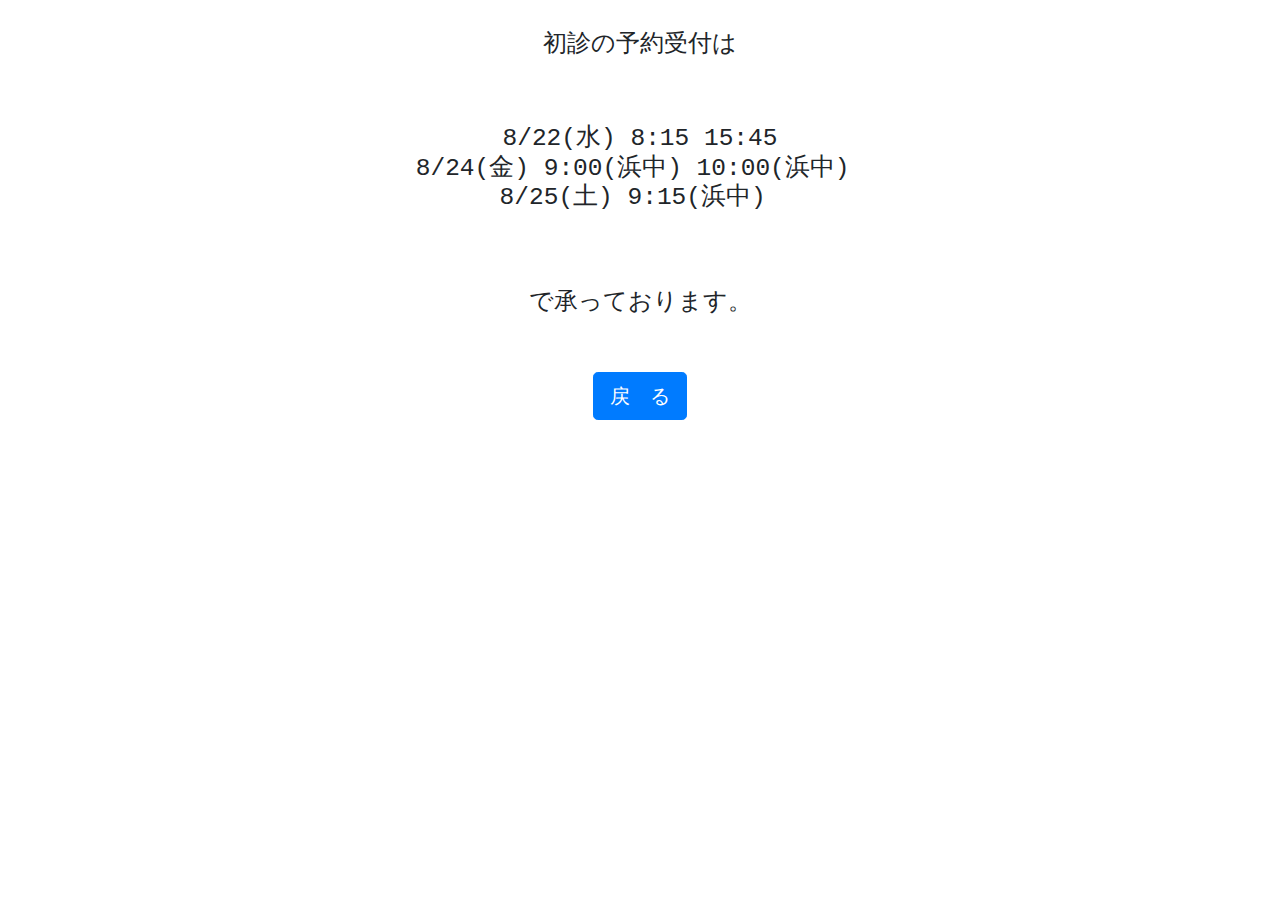
<file: shoshin.html>
﻿<!DOCTYPE HTML PUBLIC "-//W3C//DTD HTML 4.01 Transitional//EN" "http://www.w3.org/TR/html4/loose.dtd"><html><head><meta http-equiv="Content-Type" content="text/html; charset=utf-8"><link href="css/bootstrap-4.0.0.css" rel="stylesheet"><title>初診受付日</title></head><body><center><h4><br>初診の予約受付は</h4><strong><h3><pre>

<!--この間に空行なしで入力、上に１行空行を入れる。-->
8/22(水) 8:15 15:45
8/24(金) 9:00(浜中) 10:00(浜中) 
8/25(土) 9:15(浜中) 
<!--この間に空行なしで入力、下に１行空行を入れる。-->

</pre></h3></strong><h4>で承っております。</h4><br><br><a class="btn btn-primary btn-lg" href="index.html" role="button">戻　る</a></center></body></html>
</file>
<file: css/style.css>
.jumbotron {
    background: url(../images/suzumen2.jpg) 0 0 no-repeat;
}
</file>
